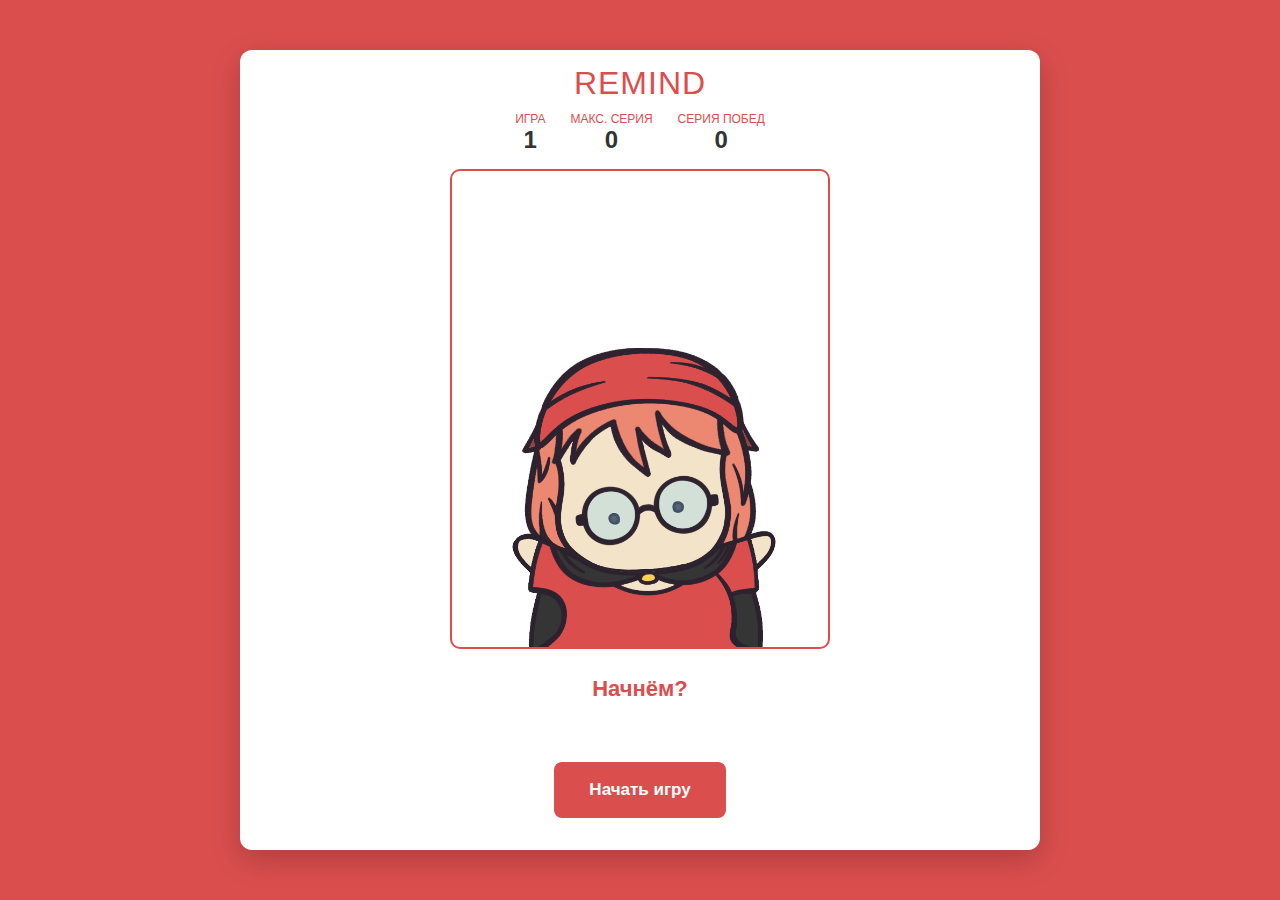
<file: game.html>
<!DOCTYPE html>
<html lang="ru">
<head>
    <meta charset="UTF-8">
    <meta name="viewport" content="width=device-width, initial-scale=1.0">
    <title>REMIND</title>
    <style>
        /* Сброс стилей и базовые настройки */
        * { margin: 0; padding: 0; box-sizing: border-box; }
        
        /* Основной фон и центрирование */
        body {
            font-family: 'Segoe UI', Arial, sans-serif;
            background: #db4e4e; /* Красный фон */
            display: flex;
            justify-content: center;
            align-items: center;
            min-height: 100vh;
            padding: 10px;
        }

        /* Основной контейнер игры - АДАПТИВНЫЙ */
        .game-container {
            width: 100%;
            max-width: 100%;
            background: white; /* Белый фон контейнера */
            border-radius: 12px;
            padding: 15px;
            box-shadow: 0 10px 30px rgba(0,0,0,0.2);
            display: flex;
            flex-direction: column;
            height: calc(100vh - 20px); /* На весь экран с отступами */
            margin: auto;
            position: relative;
            overflow: hidden;
            max-width: 800px;
            max-height: 800px;
        }

        /* Заголовок и Статистика */
        .header { text-align: center; margin-bottom: 10px; flex-shrink: 0; }
        h1 { font-size: 32px; color: #db4e4e; font-weight: 300; letter-spacing: 1px; }
        .stats { display: flex; justify-content: center; gap: 25px; margin-top: 10px; }
        .stat-label { font-size: 12px; color: #db4e4e; text-transform: uppercase; }
        .stat-value { font-size: 24px; font-weight: bold; color: #333; transition: 0.3s; }
        .stat-value.updating { transform: scale(1.2); color: #db4e4e; } /* Анимация при изменении значения */

        /* Игровая область */
        .game-content {
            flex: 1; /* Занимает всё доступное пространство */
            display: flex;
            flex-direction: column;
            align-items: center;
            opacity: 1;
            visibility: visible;
            transition: opacity 0.4s ease 0s, visibility 0.4s ease 0s; /* Исчезает первым */
            min-height: 0; /* Важно для flex-контейнера */
        }
        .game-content.hidden { 
            opacity: 0; 
            pointer-events: none; 
            visibility: hidden; 
            transition: opacity 0.4s ease 0s, visibility 0.4s ease 0s; 
        }

        /* Область отображения персонажа */
        .character-display {
            width: 100%;
            max-width: 380px;
            flex: 1; /* Занимает доступное пространство */
            min-height: 200px; /* Минимальная высота */
            max-height: 480px;
            position: relative;
            border: 2px solid #db4e4e;
            border-radius: 10px;
            background: #fff;
            overflow: hidden;
            margin-top: 5px;
        }

        @media (max-height: 500px) {
            .character-display {
                max-height: 250px;
            }
        }

        .character-layer {
            position: absolute;
            top: 0; left: 0; width: 100%; height: 100%;
            background-size: contain; background-repeat: no-repeat; background-position: center bottom;
        }

        /* Информационная секция (инструкция и таймер) */
        .info-section {
            height: 80px; /* Уменьшенная высота для мобильных */
            display: flex;
            flex-direction: column;
            align-items: center;
            justify-content: center;
            text-align: center;
            width: 100%;
            flex-shrink: 0; /* Не сжимается */
        }
        .instruction { 
            font-size: 22px; /* УВЕЛИЧЕННЫЙ размер */
            color: #db4e4e; 
            font-weight: bold; 
            opacity: 0; 
            transform: translateY(10px);
            transition: 0.4s all; 
            min-height: 26px;
        }
        .instruction.show { opacity: 1; transform: translateY(0); }
        
        /* Упрощенный таймер без анимации */
        .timer { 
            font-size: 100px;
            font-weight: bold; 
            color: #db4e4e; 
            opacity: 0; 
            transition: opacity 0.3s ease;
            position: absolute;
            bottom: 20px;
            z-index: 5;
        }
        .timer.show { 
            opacity: 1; 
        }

        /* Управление (кнопки) */
        .controls-container {
            height: 70px; /* Уменьшенная высота для мобильных */
            display: flex;
            align-items: center;
            justify-content: center;
            width: 100%;
            z-index: 10;
            flex-shrink: 0; /* Не сжимается */
            margin-top: auto; /* Прижимается к низу */
        }
        .btn {
            background: #db4e4e;
            color: white;
            border: none;
            padding: 18px 35px; /* Более компактные отступы */
            font-size: 17px; /* Нормальный размер шрифта */
            border-radius: 8px;
            cursor: pointer;
            font-weight: bold;
            transition: all 0.2s ease; /* Анимация для кнопок */
            margin-bottom: 20px; /* Уменьшенный отступ */
            opacity: 1;
            transform: scale(1);
            width: auto;
            white-space: nowrap; /* Текст не переносится */
        }
        
        .btn:hover { background: #c93c3c; transform: translateY(-2px) scale(1); }
        .btn:active { transform: translateY(0) scale(1); }
        .btn.hidden { 
            display: none; 
            opacity: 0;
            transform: scale(0.8);
        }
        .btn.show { 
            display: block; 
            animation: buttonAppear 0.2s ease forwards;
        }
        
        @keyframes buttonAppear {
            0% {
                opacity: 0;
                transform: scale(0.8);
            }
            100% {
                opacity: 1;
                transform: scale(1);
            }
        }

        /* Экран результатов */
        .result-screen {
            position: absolute;
            top: 120px; /* Уменьшенный отступ сверху */
            left: 0; 
            right: 0; 
            bottom: 0;
            display: flex;
            flex-direction: column;
            align-items: center;
            opacity: 0;
            visibility: hidden;
            transition: opacity 0.4s ease 0s, visibility 0.4s ease 0s; /* Появляется с задержкой после скрытия предыдущего */
            padding: 0 10px 10px 10px; /* Отступы для мобильных */
            justify-content: flex-start; /* Начинаем с верха */
        }
        .result-screen.show { 
            opacity: 1; 
            visibility: visible; 
            z-index: 20; 
        }

        .comparison-container {
            display: flex;
            gap: 15px;
            margin-top: 10px;
            flex-wrap: wrap;
            justify-content: center;
            width: 100%;
        }
        
        .result-character {
            width: 100%;
            max-width: 500px;
            min-width: 300px;
            flex: 1; /* Занимает доступное пространство */
            min-height: 430px; /* Минимальная высота */
            max-height: 480px;
            position: relative;
            border: 2px solid #db4e4e;
            border-radius: 10px;
            background: #fff;
            margin-top: 5px;
        }

        /* Адаптивность карточек для телефонов */
        @media (max-width: 700px) {
            .comparison-container {
                flex-direction: column;
                align-items: center;
            }
            
            .result-character {
                min-height: 170px;
                max-height: 480px;
            }
        }


        .result-percent {
            font-size: 52px;
            font-weight: bold;
            color: #db4e4e;
            margin-bottom: 10px;
        }
        
        .result-text { 
            font-size: 20px;
            font-weight: bold; 
            color: #db4e4e; 
            margin-bottom: 25px;
            text-align: center;
        }
        
        .comparison-label { 
            text-transform: lowercase; 
            font-size: 14px; 
            color: #db4e4e; 
            text-align: center; 
            margin-top: 5px; 
        }
        
        /* Контейнер для кнопки в результатах */
        .result-screen .controls-container {
            margin-top: 15px;
            padding-bottom: 10px;
            flex-shrink: 0;
        }
        
        /* Автоматическое уменьшение элементов на очень маленьких экранах */
        @media (max-height: 700px) {
            .result-screen {
                overflow-y: auto; /* Добавляем скролл если не помещается */
            }
            
            .result-screen::-webkit-scrollbar {
                width: 4px;
            }
            
            .result-screen::-webkit-scrollbar-track {
                background: #f1f1f1;
                border-radius: 10px;
            }
            
            .result-screen::-webkit-scrollbar-thumb {
                background: #db4e4e;
                border-radius: 10px;
            }

        }
    </style>
</head>
<body>
    <div class="game-container">
        <div class="header">
            <h1>REMIND</h1>
            <div class="stats">
                <div class="stat">
                    <div class="stat-label">Игра</div>
                    <div class="stat-value" id="round">1</div>
                </div>
                <div class="stat">
                    <div class="stat-label">Макс. серия</div>
                    <div class="stat-value" id="max-streak">0</div>
                </div>
                <div class="stat">
                    <div class="stat-label">Серия побед</div>
                    <div class="stat-value" id="streak">0</div>
                </div>
            </div>
        </div>

        <!-- Игровая область -->
        <div class="game-content" id="game-area">
            <div class="character-display" id="character-display"></div>
            <div class="info-section">
                <div class="instruction" id="instruction">Начнём?</div>
                <div class="timer" id="timer"></div>
            </div>
            <div class="controls-container">
                <button class="btn" id="start-btn">Начать игру</button>
                <button class="btn hidden" id="select-btn">Выбрать</button>
            </div>
        </div>

        <!-- Экран результатов -->
        <div class="result-screen" id="result-screen">
            <div class="comparison-container">
                <div class="comparison-item">
                    <div class="result-character" id="result-target"></div>
                    <div class="comparison-label">ожидание</div>
                </div>
                <div class="comparison-item">
                    <div class="result-character" id="result-player"></div>
                    <div class="comparison-label">реальность</div>
                </div>
            </div>
            <div class="result-percent" id="result-percent">0%</div>
            <div class="result-text" id="result-text" style="margin-top:0"></div>
            <div class="controls-container" style="margin-top: auto; padding-bottom: 10px;">
                <button class="btn" id="result-again-btn">Ещё раз</button>
            </div>
        </div>
    </div>

    <script>
        // Основной объект состояния игры
        const state = {
            round: 1,               // Текущий раунд
            maxStreak: 0,           // Максимальная серия побед
            streak: 0,              // Текущая серия побед
            target: {},             // Целевой персонаж (который нужно запомнить)
            selection: {},          // Выбор игрока
            parts: ['skin', 'head', 'body', 'accessory'], // Части персонажа
            partCounts: { skin: 4, head: 7, body: 8, accessory: 7 }, // Количество вариантов для каждой части
            loaded: {},             // Загруженные изображения
            order: {},              // Рандомный порядок для каждой части в текущей игре
            interval: null,         // Интервал для циклического перебора частей
            idleInterval: null,     // Интервал для анимации в режиме ожидания
            currentPart: 0,         // Текущая часть при выборе
            canSelect: true,        // Флаг возможности выбора
            idleCharacter: {},      // Персонаж в режиме ожидания
            lastResult: null,       // Результат предыдущей игры: 'win', 'lose', или null для первой игры
            isBusy: false,          // Флаг блокировки действий во время анимаций
            isTimerActive: false,   // Флаг активности таймера
            gamePhase: 'idle',      // Текущая фаза игры: 'idle', 'creating', 'memorizing', 'selecting', 'finished'
            fastCycle: null,        // Интервал для быстрой смены частей при создании персонажа
            startBtnLock: false,    // Блокировка кнопки "Начать игру"
            resetBtnLock: false     // НОВЫЙ ФЛАГ: блокировка кнопки "Ещё раз"
        };

        // Ссылки на DOM элементы
        const elements = {
            round: document.getElementById('round'),
            maxStreak: document.getElementById('max-streak'),
            streak: document.getElementById('streak'),
            timer: document.getElementById('timer'),
            instruction: document.getElementById('instruction'),
            characterDisplay: document.getElementById('character-display'),
            startBtn: document.getElementById('start-btn'),
            selectBtn: document.getElementById('select-btn'),
            resultAgainBtn: document.getElementById('result-again-btn'),
            gameArea: document.getElementById('game-area'),
            resultScreen: document.getElementById('result-screen'),
            resultPercent: document.getElementById('result-percent'),
            resultText: document.getElementById('result-text'),
            resultTarget: document.getElementById('result-target'),
            resultPlayer: document.getElementById('result-player')
        };

        // Функция для создания рандомного порядка элементов
        function createRandomOrder() {
            state.order = {};
            state.parts.forEach(type => {
                // Создаем массив чисел от 0 до partCounts[type]-1
                const indices = Array.from({length: state.partCounts[type]}, (_, i) => i);
                // Перемешиваем массив
                for (let i = indices.length - 1; i > 0; i--) {
                    const j = Math.floor(Math.random() * (i + 1));
                    [indices[i], indices[j]] = [indices[j], indices[i]];
                }
                state.order[type] = indices;
            });
        }

        // Получение элемента по индексу в рандомном порядке
        function getRandomOrderItem(type, index) {
            const realIndex = state.order[type][index % state.order[type].length];
            return state.loaded[type][realIndex];
        }

        // Загрузка всех изображений частей персонажа
        async function loadImages() {
            const folders = { skin: 'skins/', head: 'heads/', body: 'bodies/', accessory: 'accessories/' };
            for (const type of state.parts) {
                state.loaded[type] = [];
                for (let i = 1; i <= state.partCounts[type]; i++) {
                    const img = new Image();
                    img.src = `${folders[type]}${i}.png`;
                    await new Promise(r => { 
                        img.onload = r; 
                        img.onerror = () => { r(); }; // Продолжить даже если изображение не загрузилось
                    });
                    state.loaded[type].push({ id: i, img: img });
                }
            }
        }

        // Отрисовка персонажа в указанном контейнере
        function render(container, data) {
            container.innerHTML = '';
            state.parts.forEach(p => {
                if (data[p]) {
                    const div = document.createElement('div');
                    div.className = 'character-layer';
                    div.style.backgroundImage = `url('${data[p].img.src}')`;
                    container.appendChild(div);
                }
            });
        }

        // Запуск анимации в режиме ожидания (до начала игры)
        function startIdle() {
            state.gamePhase = 'idle';
            state.startBtnLock = false; // Разблокируем кнопку
            state.resetBtnLock = false; // Разблокируем кнопку "Ещё раз"
            createRandomOrder(); // Создаем новый рандомный порядок для новой игры
            
            // Определяем текст в зависимости от результата предыдущей игры
            let instructionText;
            if (state.lastResult === null) {
                instructionText = "Начнём?";
            } else if (state.lastResult === 'win') {
                instructionText = "Сложность повысилась!";
            } else if (state.lastResult === 'almost') {
                instructionText = "Сейчас получится!";
            } else { // 'lose'
                instructionText = "Начнём сначала?";
            }
            
            // Устанавливаем соответствующую надпись
            elements.instruction.textContent = instructionText;
            elements.instruction.classList.add('show');
            
            state.parts.forEach(p => {
                const randomIndex = Math.floor(Math.random() * state.partCounts[p]);
                state.idleCharacter[p] = getRandomOrderItem(p, randomIndex);
            });
            render(elements.characterDisplay, state.idleCharacter);
            state.idleInterval = setInterval(() => {
                const p = state.parts[Math.floor(Math.random() * state.parts.length)];
                let next;
                do { 
                    const randomIndex = Math.floor(Math.random() * state.partCounts[p]);
                    next = getRandomOrderItem(p, randomIndex); 
                } while (next.id === state.idleCharacter[p].id); // Убедиться, что следующая часть отличается от текущей
                state.idleCharacter[p] = next;
                render(elements.characterDisplay, state.idleCharacter);
            }, 1000);
        }

        // Остановка анимации в режиме ожидания
        function stopIdle() { 
            if (state.idleInterval) {
                clearInterval(state.idleInterval);
                state.idleInterval = null;
            }
        }

        // Анимация скрытия кнопки
        function hideButtonWithAnimation(button) {
            button.style.transition = 'all 0.2s ease';
            button.style.opacity = '0';
            button.style.transform = 'scale(0.8)';
            setTimeout(() => {
                button.classList.add('hidden');
                button.style.transition = '';
                button.style.opacity = '';
                button.style.transform = '';
            }, 200);
        }

        // Начало игры
        function startGame() {
            // Простая и надежная блокировка кнопки "Начать игру"
            if (state.startBtnLock) {
                return;
            }
            
            // Блокируем кнопку сразу же
            state.startBtnLock = true;
            elements.startBtn.disabled = true;
            elements.startBtn.style.pointerEvents = 'none';
            elements.startBtn.style.cursor = 'not-allowed';
            elements.startBtn.style.opacity = '0.7';
            
            state.isBusy = true;
            state.gamePhase = 'creating';
            
            stopIdle();
            
            // Меняем надпись на "Создаём персонажа..."
            elements.instruction.classList.remove('show');
            setTimeout(() => {
                elements.instruction.textContent = "Создаём персонажа...";
                elements.instruction.classList.add('show');
            }, 400);
            
            // Анимация исчезновения кнопки "Начать игру"
            hideButtonWithAnimation(elements.startBtn);
            
            let duration = 0;
            // Быстрая смена частей персонажа (2 секунды)
            // Очищаем предыдущий интервал, если он есть
            if (state.fastCycle) {
                clearInterval(state.fastCycle);
                state.fastCycle = null;
            }
            
            state.fastCycle = setInterval(() => {
                const temp = {};
                state.parts.forEach(p => {
                    const randomIndex = Math.floor(Math.random() * state.partCounts[p]);
                    temp[p] = getRandomOrderItem(p, randomIndex);
                });
                render(elements.characterDisplay, temp);
                duration += 100;
                if (duration >= 2000) {
                    clearInterval(state.fastCycle);
                    state.fastCycle = null;
                    finalizeTarget(); // Завершение выбора целевого персонажа
                }
            }, 100);
        }

        // Функция для определения времени на запоминание в зависимости от серии
        function getMemorizeTime() {
            if (state.streak >= 50) return 1;      // 50+ серия = 1 секунда
            else if (state.streak >= 30) return 2; // 30-49 серия = 2 секунды
            else if (state.streak >= 15) return 3; // 15-29 серия = 3 секунды
            else if (state.streak >= 5) return 4;  // 5-14 серия = 4 секунды
            else return 5;                         // 0-4 серия = 5 секунд
        }

        // Фиксация целевого персонажа и начало фазы запоминания
        function finalizeTarget() {
            state.gamePhase = 'memorizing';
            
            state.parts.forEach(p => {
                const randomIndex = Math.floor(Math.random() * state.partCounts[p]);
                state.target[p] = getRandomOrderItem(p, randomIndex);
            });
            render(elements.characterDisplay, state.target);
            
            // Меняем надпись на "Запомни персонажа"
            setTimeout(() => {
                elements.instruction.classList.remove('show');
                setTimeout(() => {
                    elements.instruction.textContent = "Запомни персонажа";
                    elements.instruction.classList.add('show');
                    
                    let timeLeft = getMemorizeTime(); // Используем динамическое время
                    elements.timer.textContent = timeLeft;
                    elements.timer.classList.add('show');
                    state.isTimerActive = true;
                    
                    const t = setInterval(() => {
                        timeLeft--;
                        elements.timer.textContent = timeLeft;
                        
                        if (timeLeft <= 0) {
                            clearInterval(t);
                            state.isTimerActive = false;
                            setTimeout(() => {
                                elements.timer.classList.remove('show');
                                startSelecting();
                            }, 300);
                        }
                    }, 1000);
                }, 400);
            }, 500);
        }

        // Начало фазы выбора игрока
        function startSelecting() {
      
            // Даем надписи "Запомни персонажа" полностью исчезнуть
            elements.instruction.classList.remove('show');
            
            // Ждем немного чтобы надпись "Запомни персонажа" успела исчезнуть
            setTimeout(() => {
                // Показываем кнопку "Выбрать" с анимацией
                elements.selectBtn.classList.remove('hidden');
                elements.selectBtn.classList.add('show');
                
                // Переходим к циклу выбора
                nextCycle();
            }, 400);
            // Защита от повторного вызова
            if (state.gamePhase === 'selecting') {
                return;
            }
            
            state.gamePhase = 'selecting';
            state.currentPart = 0;
            state.selection = {};
            state.canSelect = true; // Сбрасываем флаг возможности выбора

            state.isBusy = false;
        }

        // Цикл выбора текущей части персонажа
        function nextCycle() {
            if (state.currentPart >= state.parts.length) { finish(); return; }
            
            const type = state.parts[state.currentPart];
            
            // Для КОЖИ часть уже добавлена в startSelecting(), для остальных - добавляем здесь
            if (state.currentPart > 0) {
                // Добавляем начальное значение для этой части
                state.selection[type] = getRandomOrderItem(type, 0);
            }
            
            // Обновляем надпись
            elements.instruction.classList.remove('show');
            setTimeout(() => {
                elements.instruction.textContent = `Выбери ${getLabel(type)}`;
                elements.instruction.classList.add('show');
            }, 200);
            
            // Расчет времени с учетом серии побед
            let baseSpeed = 1200 - (state.currentPart * 200);
            let finalSpeed = state.streak > 0 ? baseSpeed * Math.pow(0.95, state.streak) : baseSpeed;
            finalSpeed = Math.max(finalSpeed, 200);
            
            // Запускаем циклическую смену вариантов текущей части
            let idx = 0;
            
            // Очищаем предыдущий интервал, если он есть
            if (state.interval) {
                clearInterval(state.interval);
                state.interval = null;
            }
            
            // НЕМЕДЛЕННО запускаем первый тик вместо ожидания первой задержки
            const cycle = () => {
                idx = (idx + 1) % state.partCounts[type];
                state.selection[type] = getRandomOrderItem(type, idx);
                render(elements.characterDisplay, state.selection);
            };
            
            // ОСОБЫЙ СЛУЧАЙ ДЛЯ КОЖИ: начинаем с индекса -1
            if (state.currentPart === 0) {
                // Для кожи начинаем с индекса -1, чтобы первое выполнение cycle() дало индекс 0
                idx = -1;
            }
            
            // Запускаем первый цикл сразу
            cycle();
            
            // Затем устанавливаем интервал для последующих циклов
            state.interval = setInterval(cycle, finalSpeed);
        }

        // Получение читаемого названия части персонажа
        function getLabel(t) { return {skin:'цвет кожи', head:'голову', body:'тело', accessory:'аксессуар'}[t]; }

        // Обработка выбора игрока - ОБЩАЯ ФУНКЦИЯ ДЛЯ КНОПКИ И ПРОБЕЛА
        function select() {
            if (!state.canSelect) {
                return false;
            }
            if (state.gamePhase !== 'selecting') {
                return false;
            }
            
            // Блокируем повторное нажатие
            state.canSelect = false;
            
            // Очищаем интервал цикла
            if (state.interval) {
                clearInterval(state.interval);
                state.interval = null;
            }
            
            // Фиксируем текущую выбранную часть
            const currentType = state.parts[state.currentPart];
            
            state.currentPart++;
            
            if (state.currentPart >= state.parts.length) {
                hideButtonWithAnimation(elements.selectBtn);
                setTimeout(() => {
                    state.canSelect = true;
                    finish();
                }, 200);
            } else {
                // Добавляем небольшую паузу перед началом следующей части
                setTimeout(() => { 
                    state.canSelect = true; // ВОССТАНАВЛИВАЕМ ВОЗМОЖНОСТЬ ВЫБОРА
                    nextCycle(); 
                }, 150);
            }
            
            return true;
        }

        // Завершение игры и отображение результатов
        function finish() {
            state.gamePhase = 'finished';
            state.isBusy = true;
            elements.instruction.classList.remove('show');
            
            // Очищаем интервал, если он еще активен
            if (state.interval) {
                clearInterval(state.interval);
                state.interval = null;
            }
            
            // Сначала скрываем игровую область (0.4с)
            elements.gameArea.classList.add('hidden');
            
            // Через 0.4с показываем экран результатов (0.4с)
            setTimeout(() => {
                // Подсчёт совпадений
                let m = 0;
                state.parts.forEach(p => { if(state.selection[p].id === state.target[p].id) m++; });
                const p = Math.round((m/4)*100);
                
                // Управление серией побед и сохранение результата
                if (p === 100) {
                    // 100% - увеличиваем серию
                    state.streak++; 
                    state.lastResult = 'win'; // Сохраняем результат как победу
                } else if (p < 75) {
                    // Меньше 75% - сбрасываем серию
                    state.streak = 0; 
                    state.lastResult = 'lose'; // Сохраняем результат как поражение
                } else {
                    // 75% и больше (но не 100%) - оставляем серию как есть
                    // state.streak не меняется
                    state.lastResult = 'almost'; // Новый тип результата
                }
                
                // Обновление максимальной серии
                if (state.streak > state.maxStreak) {
                    state.maxStreak = state.streak;
                }
                
                elements.resultPercent.textContent = p + '%';
                elements.resultText.textContent = p === 100 ? "Идеально! 🎉" : (p >= 75 ? "Почти! 🤏🏻" : "Попробуй еще раз...");
                render(elements.resultTarget, state.target);
                render(elements.resultPlayer, state.selection);
                updateStats();
                elements.resultScreen.classList.add('show'); // Показать экран результатов
                state.startBtnLock = false; // Разблокируем кнопку "Начать игру"
                state.resetBtnLock = false; // Разблокируем кнопку "Ещё раз"
                state.isBusy = false; // Снимаем блокировку
            }, 400); // Задержка = время исчезновения первого экрана
        }

        // Сброс игры для нового раунда
        function reset() {
            // Блокируем повторное нажатие кнопки "Ещё раз"
            if (state.resetBtnLock) {
                return;
            }
            
            if (state.isBusy) {
                return;
            }
            
            // Блокируем кнопку сразу же
            state.resetBtnLock = true;
            elements.resultAgainBtn.disabled = true;
            elements.resultAgainBtn.style.pointerEvents = 'none';
            elements.resultAgainBtn.style.cursor = 'not-allowed';
            elements.resultAgainBtn.style.opacity = '0.7';
            
            state.round++;
            
            // Сразу скрываем экран результатов
            elements.resultScreen.classList.remove('show');
            
            // ОЧИСТКА: удаляем старого персонажа
            state.target = {};
            state.selection = {};
            state.idleCharacter = {};
            
            // Очищаем отображение персонажа в основной области
            elements.characterDisplay.innerHTML = '';
            
            // Ждем пока скроется экран результатов (0.4с) и ТОЛЬКО ПОТОМ очищаем персонажей
            setTimeout(() => {
                // Очищаем персонажей на экране результатов ПОСЛЕ анимации скрытия
                elements.resultTarget.innerHTML = '';
                elements.resultPlayer.innerHTML = '';
                
                // Сбрасываем состояние кнопок (включаем кнопку "Начать игру")
                elements.startBtn.classList.remove('hidden');
                elements.startBtn.style.opacity = '1';
                elements.startBtn.style.transform = 'scale(1)';
                elements.startBtn.disabled = false;
                elements.startBtn.style.pointerEvents = 'auto';
                elements.startBtn.style.cursor = 'pointer';
                
                // Сбрасываем состояние кнопки "Ещё раз"
                elements.resultAgainBtn.disabled = false;
                elements.resultAgainBtn.style.pointerEvents = 'auto';
                elements.resultAgainBtn.style.cursor = 'pointer';
                elements.resultAgainBtn.style.opacity = '1';
                
                elements.selectBtn.classList.remove('show');
                elements.selectBtn.classList.add('hidden');
                elements.selectBtn.style.opacity = '';
                elements.selectBtn.style.transform = '';
                
                // Показываем игровую область с начальной надписью
                elements.gameArea.classList.remove('hidden');
                
                // Обновляем статистику
                updateStats();
                
                // Возвращаемся в режим ожидания
                setTimeout(() => {
                    startIdle();
                }, 100);
            }, 400); // Задержка = время исчезновения первого экрана
        }

        // Обновление статистики на экране
        function updateStats() {
            const anim = (el, val) => {
                if (el.textContent != val) {
                    el.classList.add('updating');
                    setTimeout(() => { el.textContent = val; el.classList.remove('updating'); }, 300);
                }
            };
            anim(elements.round, state.round);
            anim(elements.streak, state.streak);
            anim(elements.maxStreak, state.maxStreak);
        }

        // Обработка нажатия пробела для управления - УПРОЩЕННАЯ ВЕРСИЯ
        window.addEventListener('keydown', e => {
            if (e.code === 'Space') {
                e.preventDefault();

                // Запрещаем нажатие пробела в следующие моменты:
                if (state.isTimerActive) return;
                if (state.isBusy) return;
                if (state.gamePhase === 'memorizing') return;
                if (state.gamePhase === 'creating') return;
                // Если фаза выбора, но кнопка "Выбрать" еще скрыта - не позволяем
                if (state.gamePhase === 'selecting' && elements.selectBtn.classList.contains('hidden')) {
                    return;
                }
                
                // Разрешаем действие только если все проверки пройдены
                if (state.gamePhase === 'idle' && !state.startBtnLock && !elements.startBtn.classList.contains('hidden')) {
                    startGame();
                } else if (state.gamePhase === 'selecting' && state.canSelect) {
                    select();
                } else if (state.gamePhase === 'finished' && !state.resetBtnLock) {
                    reset();
                }
            }
        });

        // Назначение обработчиков событий для кнопок
        elements.startBtn.onclick = function() {
            startGame();
        };
        
        elements.selectBtn.onclick = function() {
            select();
        };
        
        elements.resultAgainBtn.onclick = function() {
            reset();
        };

        // Инициализация игры при загрузке страницы
        window.onload = async () => {
            await loadImages();
            startIdle();
        };
    </script>
</body>
</html>
</file>
